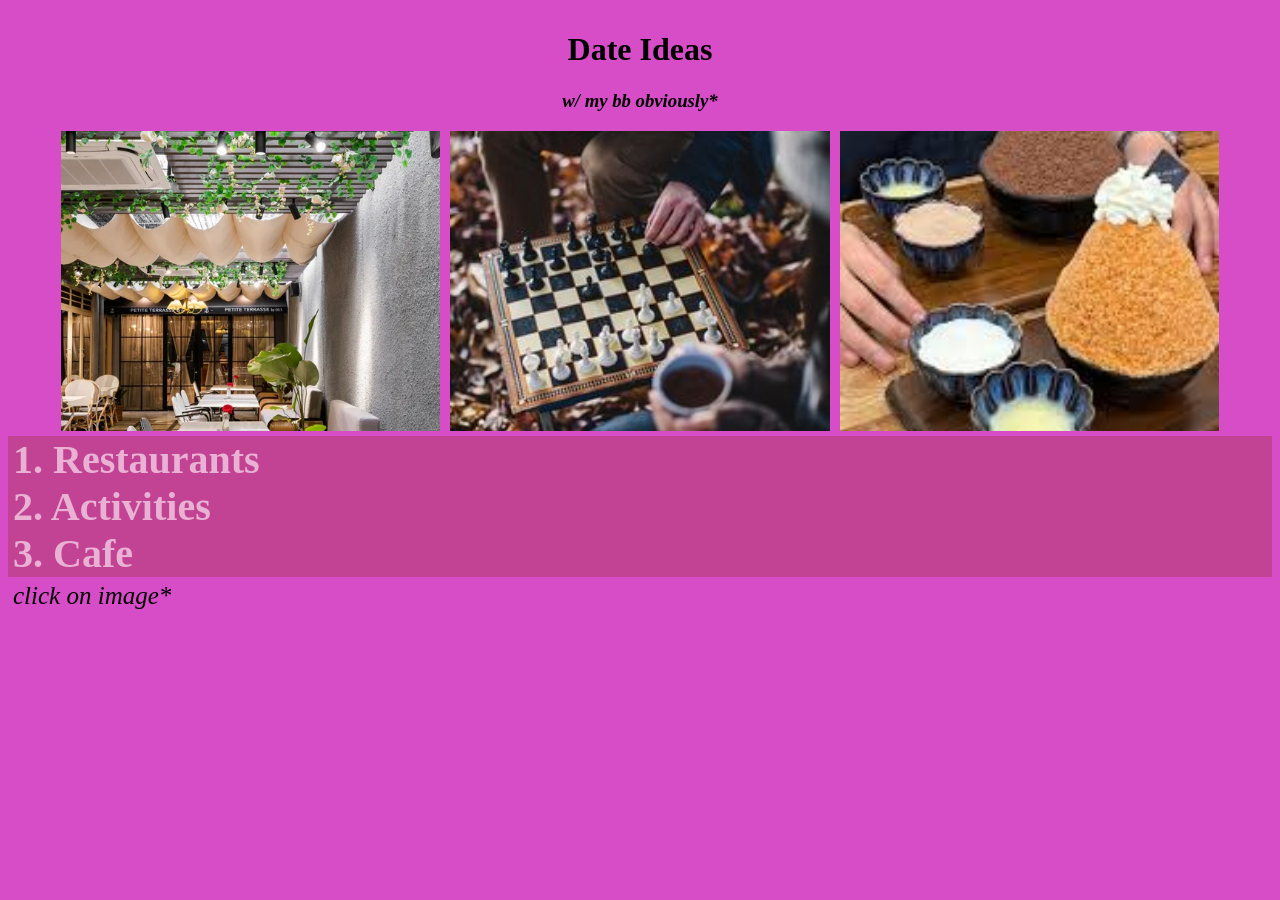
<file: index.html>
<!DOCTYPE html>
<html>
    <head>
        <title>Ideas w/ Eillen</title>
        <link rel="stylesheet" href="style.css">
    </head>
    <body>
        <div class="head">
            <h1>Date Ideas</h1>
            <h3><i>w/ my bb obviously*</i></h3>
        </div>
        <div class="images">
            <a href="restaurants.html" class="layout">
                <img src="restaurant.png" class="options" data-text="Restaurants">
            </a>
            <a href="activities.html" class="layout">
                <img src="activities.png" class="options" data-text="Activities">
            </a>
            <a href="cafe.html" class="layout">
                <img src="cafe.png" class="options" data-text="Cafe">
            </a>
        </div>
        <div class="text">
            <h2>1. Restaurants<br>
                2. Activities<br>
                3. Cafe
            </h2>
        </div>
        <p><i>click on image*</i></p>
    </body>
</html>
</file>
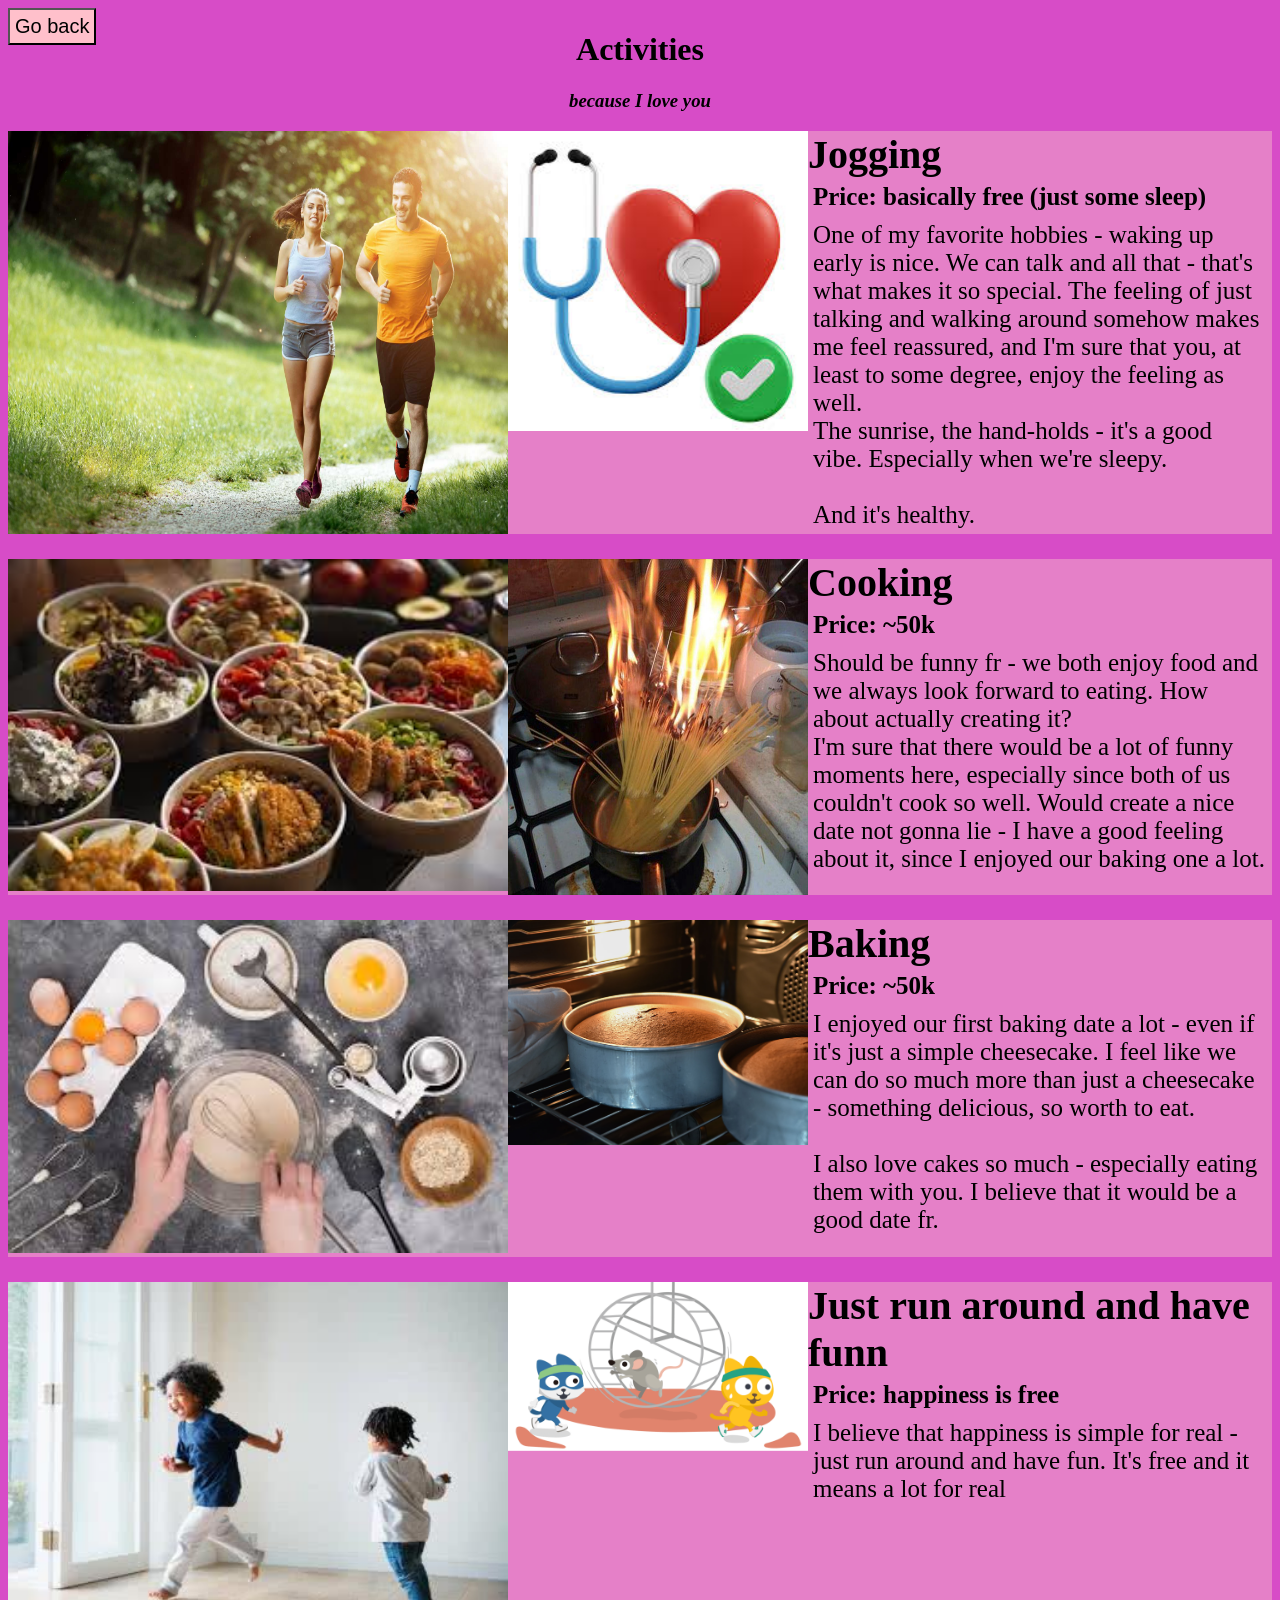
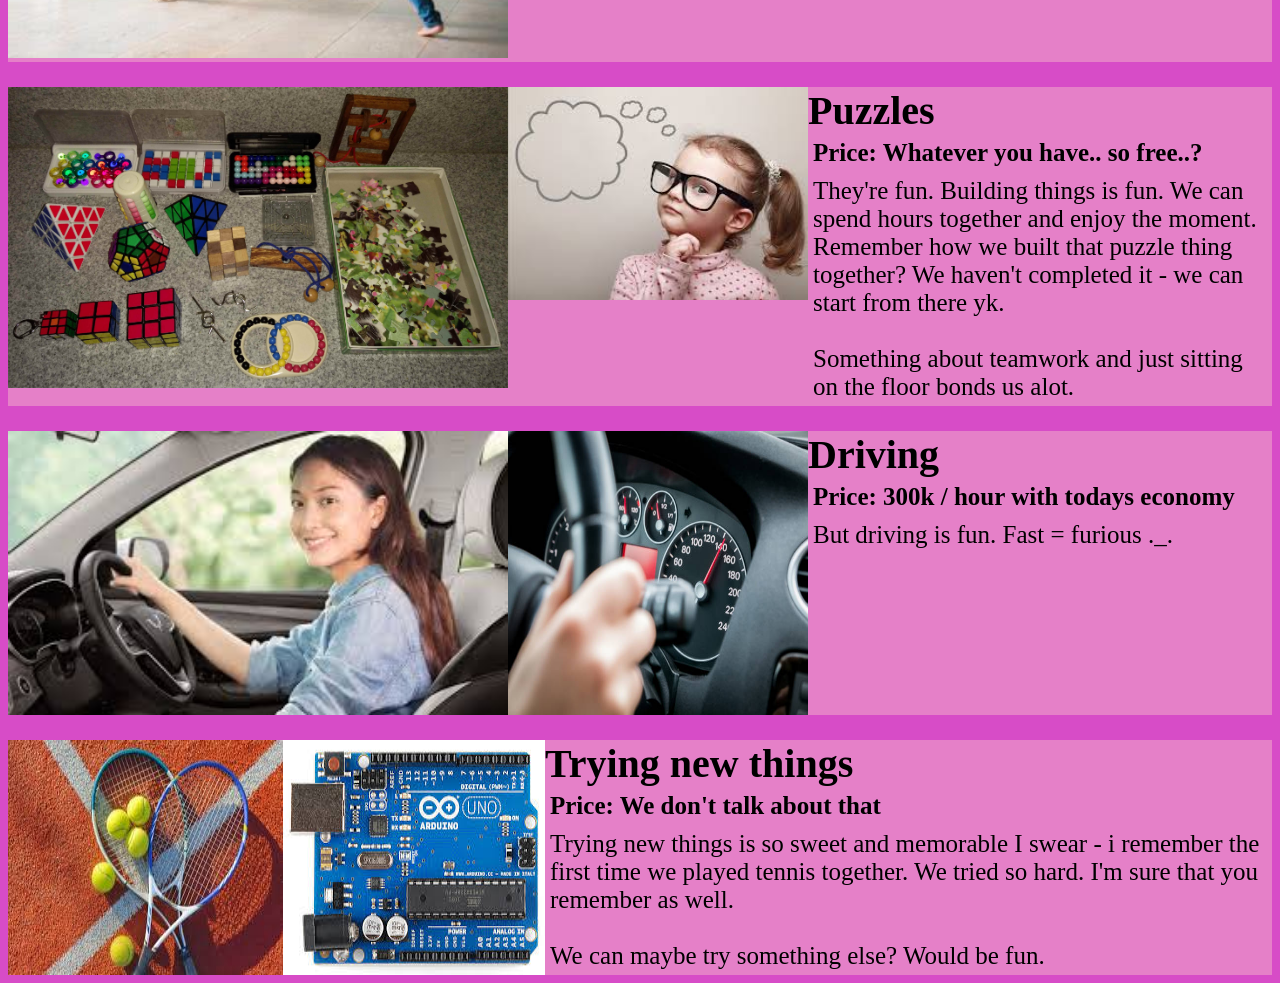
<file: activities.html>
<!DOCTYPE html>
<html>
    <head>
        <link rel="stylesheet" href="style.css">
    </head>
    <body>
        <a href="index.html">
            <button style="position: fixed; padding:5px 5px;
            font-size:20px; background-color:pink">Go back</button>
        </a>  
        <div class="head">
            <h1>Activities</h1>
            <h3><i>because I love you</i></h3>
        </div>

        <div class="activities" style="display: flex; flex-direction: column; gap: 25px;">
            <div class="jog" style="display:flex; background-color:rgb(229, 128, 200);">
                <img src="jogging.png" style="width: 500px;">
                <a href="https://www.verywellhealth.com/benefits-of-jogging-8731297">
                    <img src="healthtick.png" style="width:300px">
                </a>
                <div style="display: flex; flex-direction: column;">
                    <h2 style="margin: 0;">Jogging</h2>
                    <p><b>Price: basically free (just some sleep) </b></p>
                    <p> One of my favorite hobbies - waking up early is nice. We can talk
                        and all that - that's what makes it so special. The feeling of just talking
                        and walking around somehow makes me feel reassured, and I'm sure that 
                        you, at least to some degree, enjoy the feeling as well.<br>
                        The sunrise, the hand-holds - it's a good vibe. Especially when we're sleepy.<br><Br>
                        And it's healthy.
                    </p>
                </div>
            </div>
            <div class="cooking" style="display:flex; background-color:rgb(229, 128, 200);">
                <a href="https://kidgredients.com.au/">
                    <img src="food.png" style="width: 500px;">
                </a>
                <img src="cookingfail.png" style="width:300px">
                <div style="display: flex; flex-direction: column;">
                    <h2 style="margin: 0;">Cooking</h2>
                    <p><b>Price: ~50k </b></p>
                    <p> Should be funny fr - we both enjoy food and we always look forward
                        to eating. How about actually creating it? <br>
                        I'm sure that there would be a lot of funny moments here, especially
                        since both of us couldn't cook so well. Would create a nice
                        date not gonna lie - I have a good feeling about it, since I 
                        enjoyed our baking one a lot.
                    </p>
                </div>
            </div>
            <div class="baking" style="display:flex; background-color:rgb(229, 128, 200);">
                <a href="https://www.bbcgoodfood.com/recipes/collection/baking-recipes">
                    <img src="baking1.png" style="width: 500px;">
                </a>
                <a href="https://www.bbcgoodfood.com/recipes/collection/baking-recipes">
                    <img src="baking2.png" style="width:300px">
                </a>
                <div style="display: flex; flex-direction: column;">
                    <h2 style="margin: 0;">Baking</h2>
                    <p><b>Price: ~50k </b></p>
                    <p> I enjoyed our first baking date a lot - even if it's just a simple cheesecake.
                        I feel like we can do so much more than just a cheesecake - something delicious,
                        so worth to eat.<br><br>
                        I also love cakes so much - especially eating them with you. I believe that
                        it would be a good date fr.
                    </p>
                </div>
            </div>
            <div class="runaround" style="display:flex; background-color:rgb(229, 128, 200);">
                <a href="https://worthywithoutaring.com/4-easy-ways-to-be-yourself-around-others/">
                    <img src="runaround.png" style="width: 500px;">
                </a>
                <a href="https://worthywithoutaring.com/4-easy-ways-to-be-yourself-around-others/">
                    <img src="runaround2.png" style="width:300px">
                </a>
                <div style="display: flex; flex-direction: column;">
                    <h2 style="margin: 0;">Just run around and have funn</h2>
                    <p><b>Price: happiness is free </b></p>
                    <p> I believe that happiness is simple for real - just run around and have fun.
                        It's free and it means a lot for real
                    </p>
                </div>
            </div>
            <div class="puzzle" style="display:flex; background-color:rgb(229, 128, 200);">
                <a href="https://maddcappgames.com/blogs/news/usa-today-on-the-benefits-of-puzzles-for-adults">
                    <img src="puzzle.png" style="width: 500px;">
                </a>
                <a href="https://www.circzles.com/post/couples-puzzle-night">
                    <img src="thinking.png" style="width:300px">
                </a>
                <div style="display: flex; flex-direction: column;">
                    <h2 style="margin: 0;">Puzzles</h2>
                    <p><b>Price: Whatever you have.. so free..?</b></p>
                    <p> They're fun. Building things is fun. We can spend hours together 
                        and enjoy the moment. Remember how we built that puzzle thing together?
                        We haven't completed it - we can start from there yk.<br><br>
                        Something about teamwork and just sitting on the floor bonds us alot.
                    </p>
                </div>
            </div>
            <div class="driving" style="display:flex; background-color:rgb(229, 128, 200);">
                <img src="driving1.png" style="width: 500px;">
                <img src="driving2.png" style="width:300px">
                <div style="display: flex; flex-direction: column;">
                    <h2 style="margin: 0;">Driving</h2>
                    <p><b>Price: 300k / hour with todays economy</b></p>
                    <p> But driving is fun. Fast = furious ._.
                    </p>
                </div>
            </div>
            <div class="somethingnew" style="display:flex; background-color:rgb(229, 128, 200);">
                <img src="tennis.png" style="width: 500px;">
                <img src="arduino.png" style="width:300px">
                <div style="display: flex; flex-direction: column;">
                    <h2 style="margin: 0;">Trying new things</h2>
                    <p><b>Price: We don't talk about that</b></p>
                    <p> Trying new things is so sweet and memorable I swear - i remember the first time
                        we played tennis together. We tried so hard. I'm sure that you remember as well.
                        <br><br>
                        We can maybe try something else? Would be fun.
                    </p>
                </div>
            </div>
        </div>
    </body>
</html>
</file>
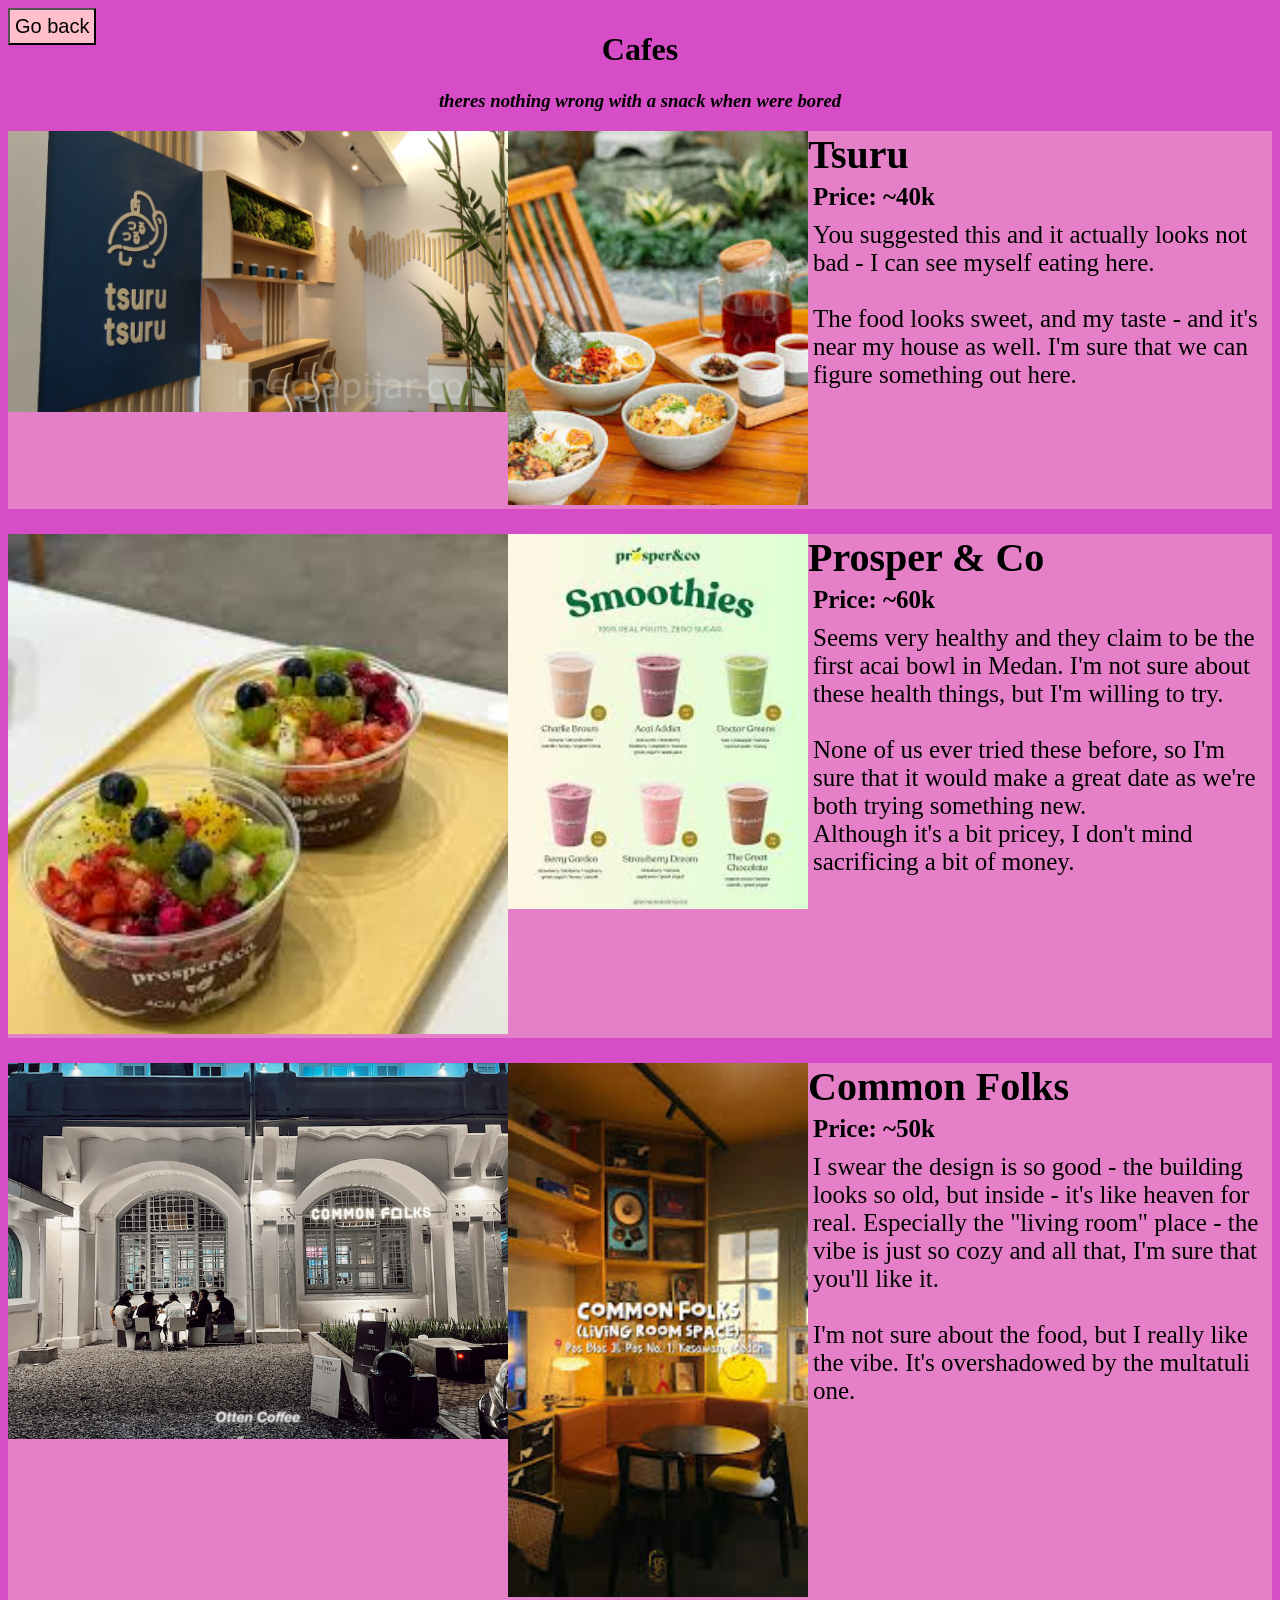
<file: cafe.html>
<!DOCTYPE html>
<html>
    <head>
        <link rel="stylesheet" href="style.css">
    </head>
    <body>
        <a href="index.html">
            <button style="position: fixed; padding:5px 5px;
            font-size:20px; background-color:pink">Go back</button>
        </a>  
        <div class="head">
            <h1>Cafes</h1>
            <h3><i>theres nothing wrong with a snack when were bored</i></h3>
        </div>

        <div class="cafes" style="display: flex; flex-direction: column; gap: 25px;">
            <div class="tsuru" style="display:flex; background-color:rgb(229, 128, 200);">
                <a href="https://maps.app.goo.gl/94siXgHSNMpTWU1n7">
                    <img src="tsuru.png" style="width: 500px;">
                </a>
                <a href="https://www.flipbookpdf.net/web/site/ebfbdf7ce49e6aa01a029e4d9604b26701db9816202312.pdf.html">
                    <img src="tsurufood.png" style="width:300px">
                </a>
                <div style="display: flex; flex-direction: column;">
                    <h2 style="margin: 0;">Tsuru</h2>
                    <p><b>Price: ~40k </b></p>
                    <p> You suggested this and it actually looks not bad - I can see myself eating here.<br><br>
                        The food looks sweet, and my taste - and it's near my house as well. I'm sure that we
                        can figure something out here.
                    </p>
                </div>
            </div>
            <div class="prosperandco" style="display:flex; background-color:rgb(229, 128, 200);">
                <a href="https://maps.app.goo.gl/4ZnMFBm7ohA8ZMvV7">
                    <img src="prosperandco.png" style="width: 500px;">
                </a>
                <a href="https://www.instagram.com/prosperandcojuice/?hl=en">
                    <img src="prosperandcodrinks.png" style="width:300px">
                </a>
                <div style="display: flex; flex-direction: column;">
                    <h2 style="margin: 0;">Prosper & Co</h2>
                    <p><b>Price: ~60k </b></p>
                    <p> Seems very healthy and they claim to be the first acai bowl in Medan. I'm
                        not sure about these health things, but I'm willing to try.<br><br>
                        None of us ever tried these before, so I'm sure that it would make
                        a great date as we're both trying something new. <br>
                        Although it's a bit pricey, I don't mind sacrificing a bit of money.
                    </p>
                </div>
            </div>
            <div class="commmonfolks" style="display:flex; background-color:rgb(229, 128, 200);">
                <a href="https://maps.app.goo.gl/UauGT3v9xW87az98A">
                    <img src="commonfolks.png" style="width: 500px;">
                </a>
                <a href="https://www.instagram.com/common.folks/?hl=en">
                    <img src="commonfolks2.png" style="width:300px">
                </a>
                <div style="display: flex; flex-direction: column;">
                    <h2 style="margin: 0;">Common Folks</h2>
                    <p><b>Price: ~50k </b></p>
                    <p> I swear the design is so good - the building looks so old, but inside - it's like
                        heaven for real. Especially the "living room" place - the vibe is just so cozy and all that,
                        I'm sure that you'll like it. <br><br>
                        I'm not sure about the food, but I really like the vibe. It's overshadowed by
                        the multatuli one.
                    </p>
                </div>
            </div>
        </div>
    </body>
</html>
</file>
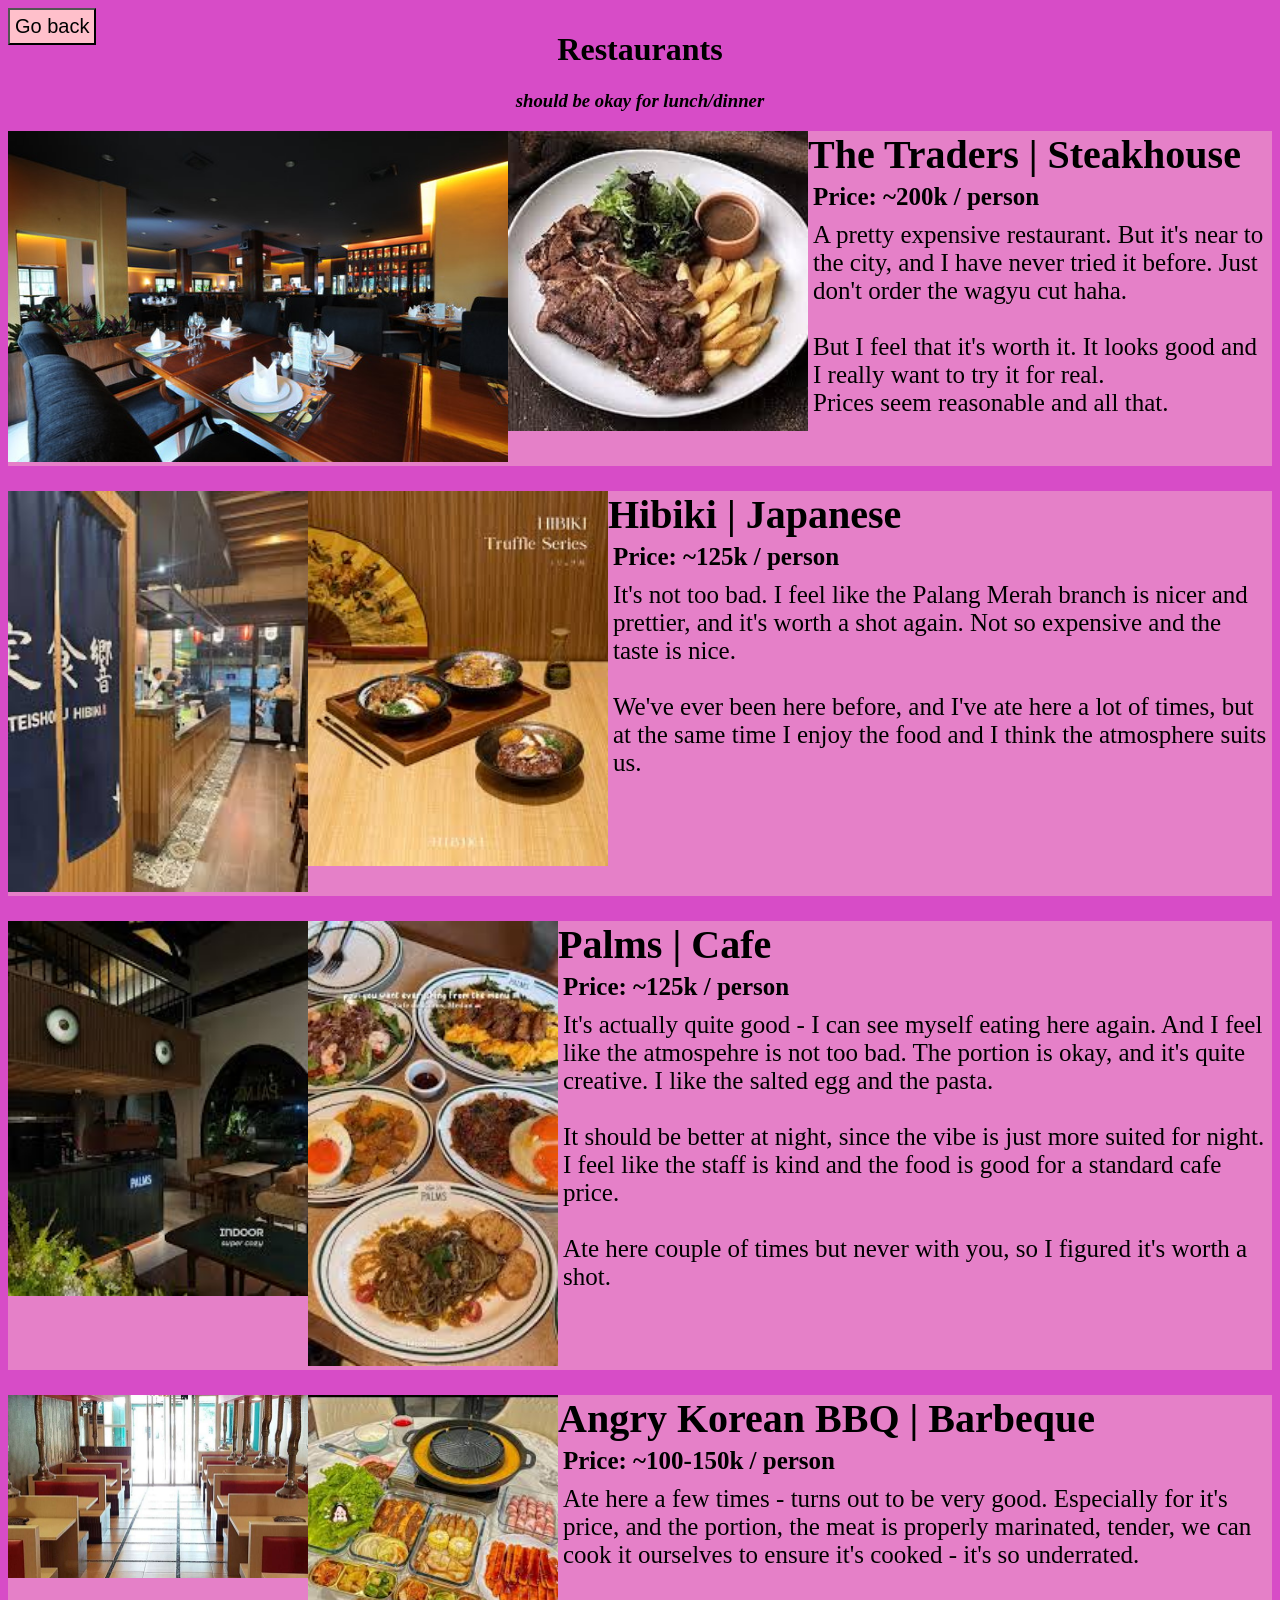
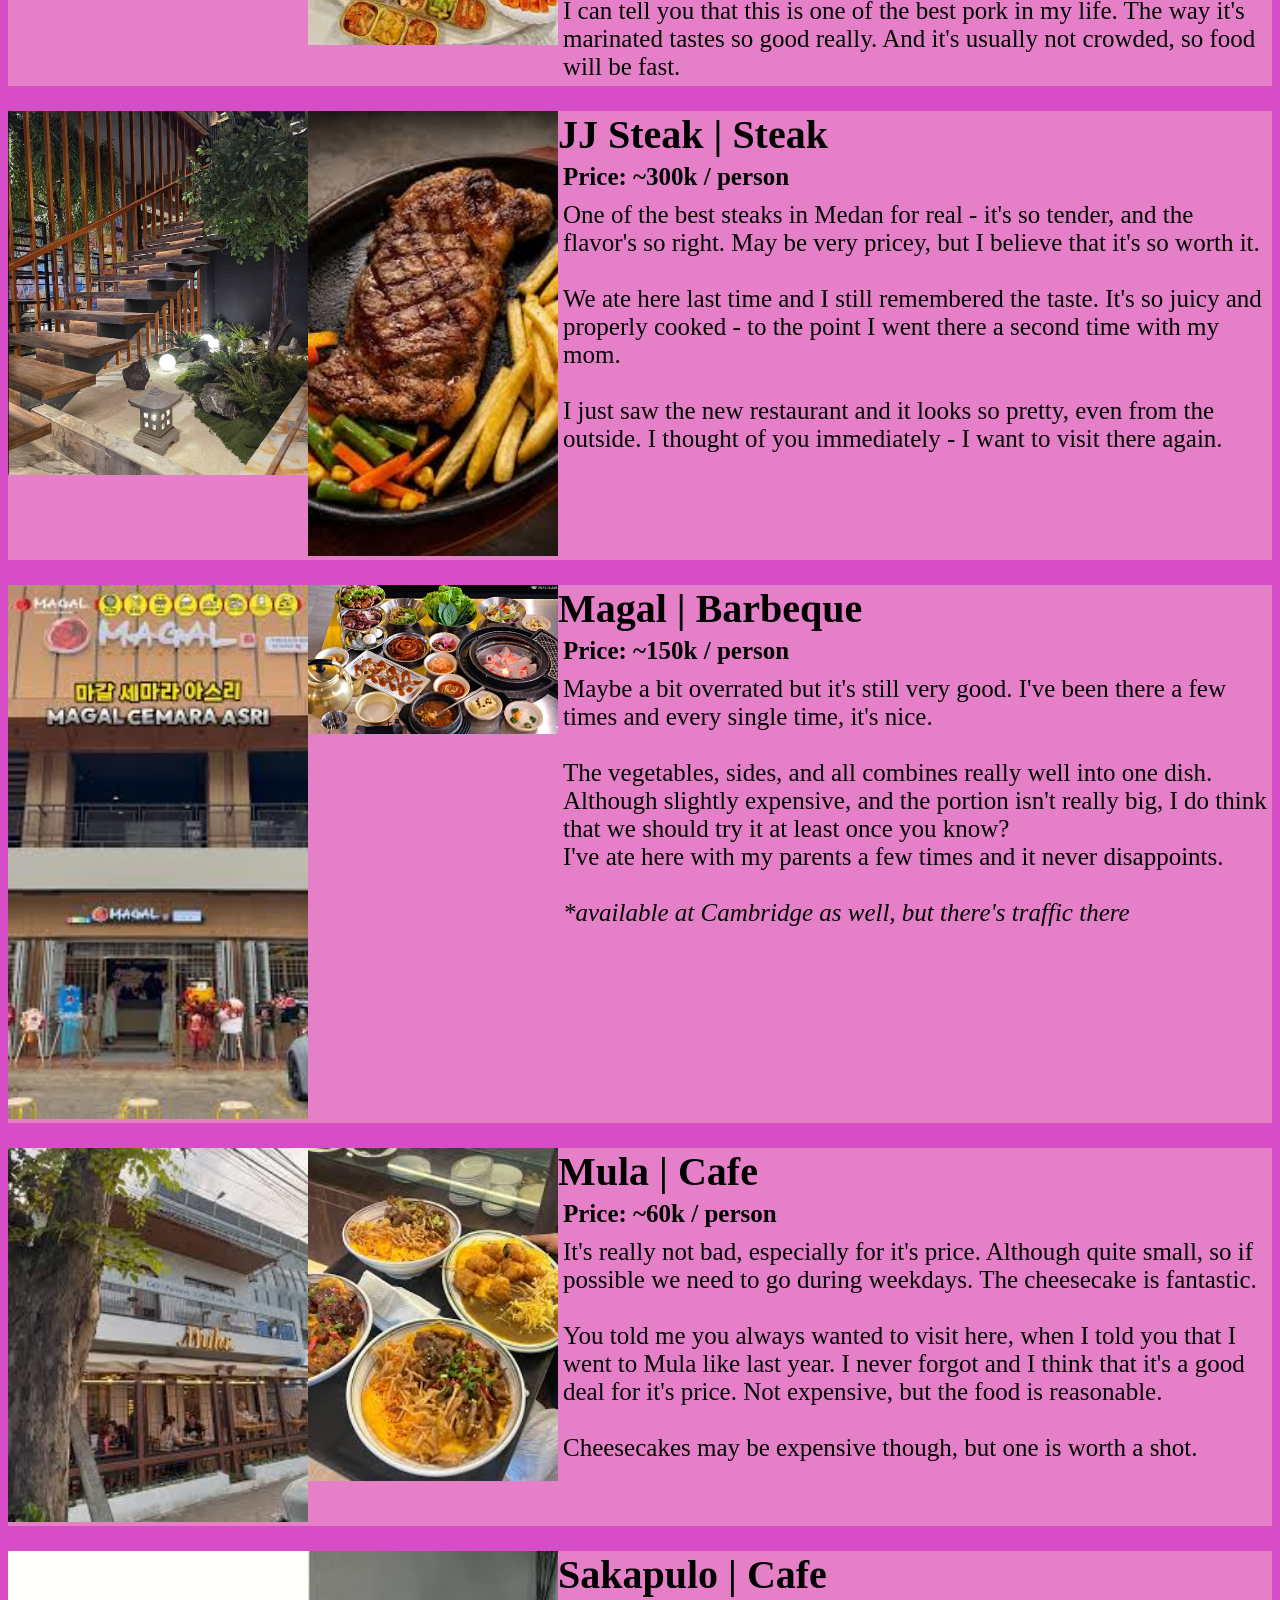
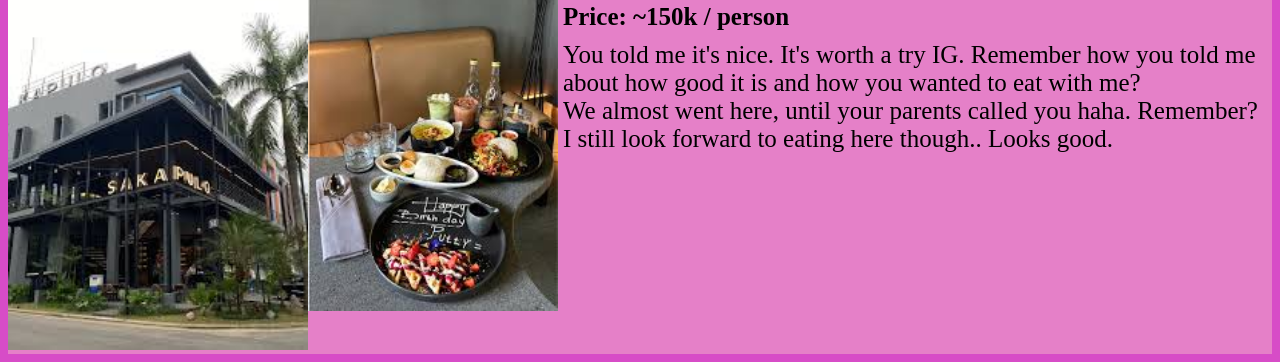
<file: restaurants.html>
<!DOCTYPE html>
<html>
    <head>
        <title>Restaurant Ideas</title>
        <link rel="stylesheet" href="style.css">
    </head>
    <body>
        <a href="index.html">
            <button style="position: fixed; padding:5px 5px;
            font-size:20px; background-color:pink">Go back</button>
        </a>  
        <div class="head">
            <h1>Restaurants</h1>
            <h3><i>should be okay for lunch/dinner</i></h3>
        </div>

        <div class="restaurants" style="display: flex; flex-direction: column; gap: 25px;">
            <div class="traders" style="display:flex; background-color:rgb(229, 128, 200);">
                <a href="https://maps.app.goo.gl/CFtP4PLhKYadnfsC7">
                    <img src="tradersrestaurant.png" style="width: 500px;">
                </a>
                <a href="https://drive.google.com/file/d/1Zu4RXzxVMF7X74IOyr5ylYq9xzn2cZzO/view">
                    <img src="tradersfood.png" style="width:300px">
                </a>
                <div style="display: flex; flex-direction: column;">
                    <h2 style="margin: 0;">The Traders | Steakhouse</h2>
                    <p><b>Price: ~200k / person</b></p>
                    <p> A pretty expensive restaurant. But it's near to 
                        the city, and I have never tried it before.
                        Just don't order the wagyu cut haha.<br><br>But I feel
                        that it's worth it. It looks good and I really want to try it for real.
                        <br>Prices seem reasonable and all that.
                    </p>
                </div>
            </div>

            <div class="hibiki" style="display:flex; background-color:rgb(229, 128, 200);"">
                <a href="https://maps.app.goo.gl/4PUTiWUrrq1gBpUf9">
                    <img src="hibikirestaurant.png" style="width: 300px;
                    height:auto">
                </a>
                <a href="https://drive.google.com/file/d/1ZxYuD-DBJBNfLYOKqqOH0bgp7V52GyL7/view">
                    <img src="hibikifood.png" style="width: 300px;">
                </a>
                <div style="display: flex; flex-direction: column;">
                    <h2 style="margin: 0;">Hibiki | Japanese</h2>
                    <p><b>Price: ~125k / person</b></p>
                    <p> It's not too bad. I feel like the Palang Merah branch
                        is nicer and prettier, and it's worth a shot again.
                        Not so expensive and the taste is nice.<br><br>
                        We've ever been here before, and I've ate here a lot of times,
                        but at the same time I enjoy the food and I think the atmosphere suits us.
                    </p>
                </div>
            </div>

            <div class="palms" style="display:flex; background-color:rgb(229, 128, 200);"">
                <a href="https://maps.app.goo.gl/wmY3EnE5PST9HPpw9">
                    <img src="palmscafe.png" style="width: 300px;
                    height:auto">
                </a>
                <a href="https://drive.google.com/file/d/19SOfTbLTuqs50SS0PmFxGQUO9imx7V--/view?fbclid=PAZXh0bgNhZW0CMTEAc3J0YwZhcHBfaWQPOTM2NjE5NzQzMzkyNDU5AAGnibJiYUdQcF_5ckBhx0Wl_G-Ta6EFeMLxK3r8CoGBqy94TRhpbFoXpntoxFc_aem_hJD60jLgXgHFCZokmJSBDw">
                    <img src="palmsfood.png" style="width: 250px;">
                </a>
                <div style="display: flex; flex-direction: column;">
                    <h2 style="margin: 0;">Palms | Cafe</h2>
                    <p><b>Price: ~125k / person</b></p>
                    <p> It's actually quite good - I can see myself eating here again. And I feel like the atmospehre is not too bad. The portion
                        is okay, and it's quite creative. I like the salted egg and the pasta. <br><br>
                        It should be better at night, since the vibe is just more suited for night. I feel like the 
                        staff is kind and the food is good for a standard cafe price.<br><br>
                        Ate here couple of times but never with you, so I figured it's worth a shot.
                    </p>
                </div>
            </div>

            <div class="angrykoreanbbq" style="display:flex; background-color:rgb(229, 128, 200);"">
                <a href="https://maps.app.goo.gl/De3fzj6VTyXvgD2EA">
                    <img src="angrykoreabbq.png" style="width: 300px;
                    height:auto">
                </a>
                <a href="https://www.instagram.com/stories/highlights/17926964696540073/?hl=en">
                    <img src="angrykoreabbqfood.png" style="width: 250px;">
                </a>
                <div style="display: flex; flex-direction: column;">
                    <h2 style="margin: 0;">Angry Korean BBQ | Barbeque</h2>
                    <p><b>Price: ~100-150k / person</b></p>
                    <p> Ate here a few times - turns out to be very good. Especially for it's price, and the portion, the meat is properly marinated,
                        tender, we can cook it ourselves to ensure it's cooked - it's so underrated.<br><br>
                        I can tell you that this is one of the best pork in my life. The way
                        it's marinated tastes so good really. And it's usually not crowded, so 
                        food will be fast.
                    </p>
                </div>
            </div>
            <div class="jjsteak" style="display:flex; background-color:rgb(229, 128, 200);"">
                <a href="https://maps.app.goo.gl/xok8nJV3f9ZH12vT7A">
                    <img src="jjsteak.png" style="width: 300px;
                    height:auto">
                </a>
                <a href="https://drive.google.com/file/d/16zNGksu0-UL715eFsKeBVw9EbWN_SepE/view?fbclid=PAZXh0bgNhZW0CMTEAc3J0YwZhcHBfaWQPOTM2NjE5NzQzMzkyNDU5AAGnlYe9rFuUWIw_S46b21hklrDBoNd_-dFu1UnB4pvQpQSqVZBezQH7Pgc_KCI_aem_mi4DUlm-AaRG0IAe_vRp1g">
                    <img src="jjsteakfood.png" style="width: 250px;">
                </a>
                <div style="display: flex; flex-direction: column;">
                    <h2 style="margin: 0;">JJ Steak | Steak</h2>
                    <p><b>Price: ~300k / person</b></p>
                    <p> One of the best steaks in Medan for real - it's so tender, and the flavor's so right. May be very pricey,
                        but I believe that it's so worth it.<br><br>
                        We ate here last time and I still remembered the taste. It's so 
                        juicy and properly cooked - to the point I went there a second time with
                        my mom.<br><br>
                        I just saw the new restaurant and it looks so pretty, even from the outside.
                        I thought of you immediately - I want to visit there again.
                    </p>
                </div>
            </div>
            <div class="magal" style="display:flex; background-color:rgb(229, 128, 200);"">
                <a href="https://maps.app.goo.gl/XRz5wZ7JpQPwxPaB9">
                    <img src="magal.png" style="width: 300px;
                    height:auto">
                </a>
                <a href="https://drive.google.com/drive/folders/1W7KG68vEHgWoiQ6comz-QrPJ4jB8z_hb">
                    <img src="magalfood.png" style="width: 250px;">
                </a>
                <div style="display: flex; flex-direction: column;">
                    <h2 style="margin: 0;">Magal | Barbeque</h2>
                    <p><b>Price: ~150k / person</b></p>
                    <p> Maybe a bit overrated but it's still very good. I've been there a few times and every single time,
                        it's nice.<br><br>
                        The vegetables, sides, and all combines really well into one dish. Although slightly expensive,
                        and the portion isn't really big, I do think that we should try it at least once you know?<br>
                        I've ate here with my parents a few times and it never disappoints.
                        <br><br><i>*available at Cambridge as well, but there's traffic there</i>
                    </p>
                </div>
            </div>
            <div class="mula" style="display:flex; background-color:rgb(229, 128, 200);"">
                <a href="https://maps.app.goo.gl/58ifjmfvEYi2cmcz9">
                    <img src="mula.png" style="width: 300px;
                    height:auto">
                </a>
                <a href="https://www.instagram.com/stories/highlights/17926575885047228/?hl=en">
                    <img src="mulafood.png" style="width: 250px;">
                </a>
                <div style="display: flex; flex-direction: column;">
                    <h2 style="margin: 0;">Mula | Cafe</h2>
                    <p><b>Price: ~60k / person</b></p>
                    <p> It's really not bad, especially for it's price. Although quite small, so if possible we need
                        to go during weekdays. The cheesecake is fantastic. <br><br>
                        You told me you always wanted to visit here, when I told you that I went to Mula like last year.
                        I never forgot and I think that it's a good deal for it's price. Not expensive, but
                        the food is reasonable. <br><br>
                        Cheesecakes may be expensive though, but one is worth a shot.
                    </p>
                </div>
            </div>
            <div class="sakapulo" style="display:flex; background-color:rgb(229, 128, 200);"">
                <a href="https://maps.app.goo.gl/hJQnWVst1Et7Mfcx7">
                    <img src="sakapulo.png" style="width: 300px;
                    height:auto">
                </a>
                <a href="https://www.instagram.com/stories/highlights/17968746077843558/?hl=en">
                    <img src="sakapulofood.png" style="width: 250px;">
                </a>
                <div style="display: flex; flex-direction: column;">
                    <h2 style="margin: 0;">Sakapulo | Cafe</h2>
                    <p><b>Price: ~150k / person</b></p>
                    <p> You told me it's nice. It's worth a try IG. Remember how you told me about how good
                        it is and how you wanted to eat with me?<br>
                        We almost went here, until your parents called you haha. Remember?
                        I still look forward to eating here though.. Looks good.
                    </p>
                </div>
            </div>
        </div>
    </body>
</html>
</file>
<file: style.css>
body { 
    background-color: #d74cc7
}

.head {
    padding-top: 2px;
    text-align: center
}

.images {
    display: flex;
    justify-content: center;
    align-items: center;
    gap: 10px;
}
.layout {
    display: contents; 
}
.options {
    width: 30%;
    height: 300px;
    object-fit: cover;
}
.text {
    background-color: #c24293;
    color: #e9b1d4;
}

h2 {
    font-size: 40px;
    margin: 5px;
}
p {
    font-size: 25px;
    margin: 5px;
}
</file>
